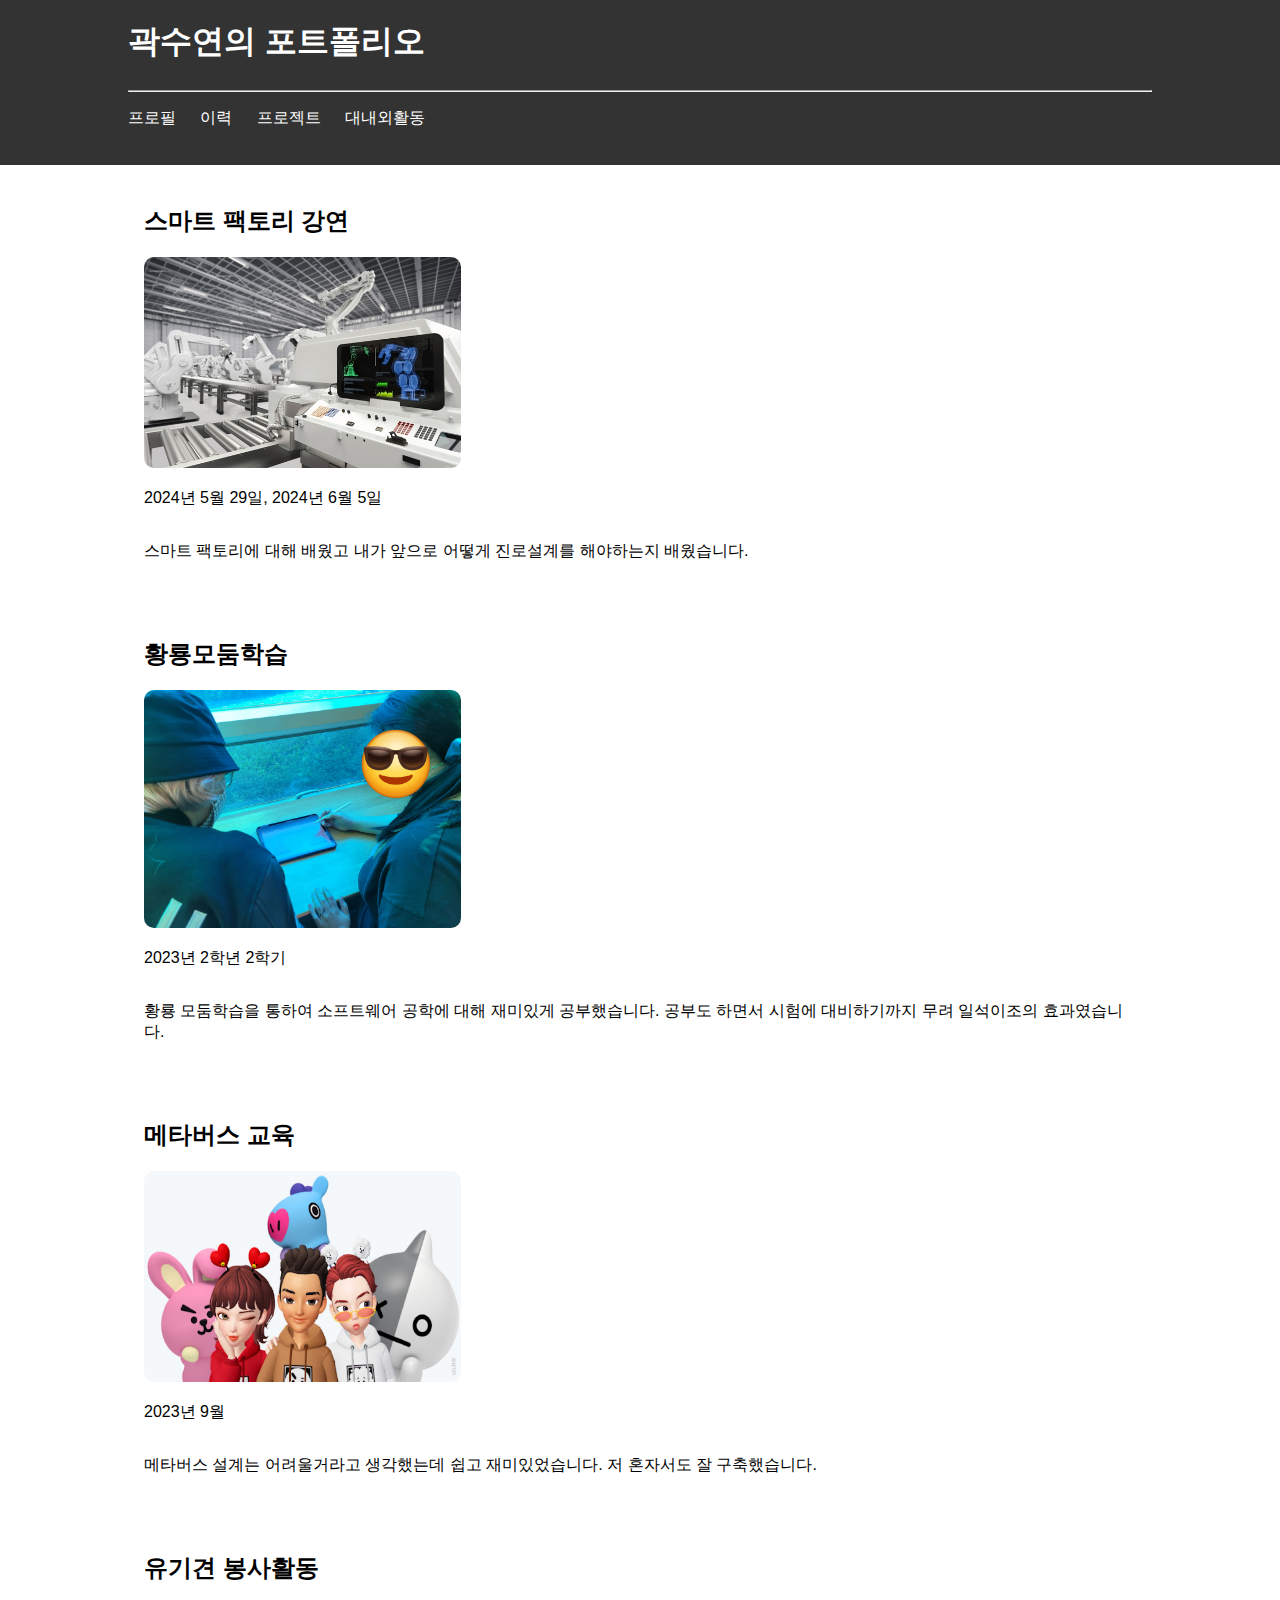
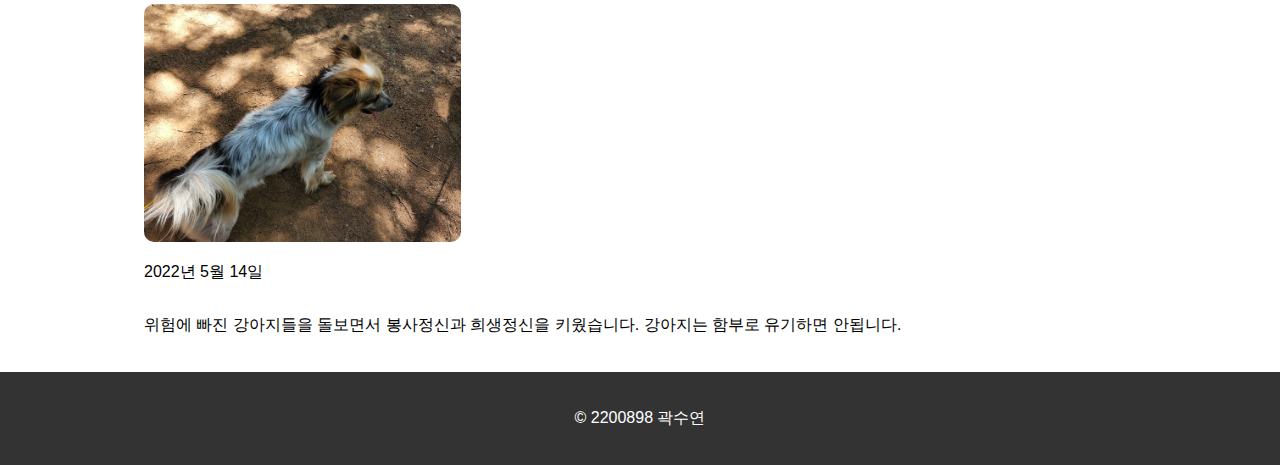
<file: 대내외활동.html>
<!DOCTYPE html>
<html>
<head>
    <meta charset="UTF-8">
    <title>대내외 활동</title>
     <link rel="stylesheet" href="style.css">
    <style>
          
/* styles2.css */
.profile {
    display: flex;
    justify-content: center;
    align-items: center;
}

.profile-picture {
    width: 200px; /* 원하는 크기로 조절 */
    margin-right: 20px;
}

.profile-picture img {
    width: 100%;
    height: auto;
    border-radius: 50%; /* 원 모양으로 보이도록 원형으로 잘라냄 */
}

.profile-info {
    flex: 1;
}

.profile-info h2 {
    font-size: 24px;
    margin-bottom: 10px;
}

.profile-info p {
    font-size: 16px;
    line-height: 1.5;
    margin-bottom: 10px;
}
}
form { /*연락처폼css*/
    display: flex;
    flex-direction: column;
}

label {
    margin-top: 10px;
}

input, textarea {
    width: 100%;
    padding: 10px;
    margin-top: 5px;
    border: 1px solid #ccc;
    border-radius: 4px;
}

textarea {
    height: 150px; /* 메시지창의 높이를 균일하게 설정 */
    resize: none; /* 사용자가 크기를 조절하지 못하도록 설정 */
}

button {
    margin-top: 20px;
    padding: 10px;
    background-color: #333;
    color: #fff;
    border: none;
    border-radius: 4px;
    cursor: pointer;
}

button:hover {
    background-color: #555;
}
/*헤더*/
    .custom-color {
    color: white;
     text-decoration: none;
}

.custom-color:visited {
    color: white;
     text-decoration: none;
}

.custom-color:hover {
    color: white;
     text-decoration: none;
}

.custom-color:active {
    color: white;
     text-decoration: none;
}
        /* CSS styles here */
        /* Your existing CSS styles */
        .activity-diary {
            padding: 20px;
        }

        .photo-gallery {
            display: grid;
            grid-template-columns: repeat(auto-fill, minmax(300px, 1fr));
            grid-gap: 20px;
        }

        .photo {
            position: relative;
        }

        .photo img {
            width: 100%;
            height: auto;
            border-radius: 10px;
        }

        /*.photo p {
            position: absolute;
            bottom: 10px;
            left: 10px;
            margin: 0;
            background-color: rgba(255, 255, 255, 0.7);
            padding: 5px;
            border-radius: 5px;
        }*/
    </style>
</head>
<body>
    <header>
        <!-- Header content here -->
        <div class="container">
            <h1><a href="index.html" class="title-link custom-color">곽수연의 포트폴리오</a></h1><br><hr>
            <nav>
                <ul>
                    <li><a href="프로필.html">프로필</a></li>
                    <li><a href="이력.html">이력</a></li>
                    <li><a href="프로젝트.html">프로젝트</a></li>
                    <li><a href="대내외활동.html">대내외활동</a></li>
                </ul>
            </nav>
        </div>
    </header>

    <section class="activity-diary">
        <div class="container">
            <h2>스마트 팩토리 강연</h2>
            <div class="photo-gallery">
                <div class="photo">
                    <img src="스마트팩토리.jpg" alt="스마트팩토리">
                    <p>2024년 5월 29일, 2024년 6월 5일</p>
                </div>
            </div>
            <p>스마트 팩토리에 대해 배웠고 내가 앞으로 어떻게 진로설계를 해야하는지 배웠습니다.</p>
        </div>
    </section>

    <section class="activity-diary">
        <div class="container">
            <h2>황룡모둠학습</h2>
            <div class="photo-gallery">
                <div class="photo">
                    <img src="튜터링.jpg" alt="튜터링">
                    <p>2023년 2학년 2학기</p>
                </div>
            </div>
            <p>황룡 모둠학습을 통하여 소프트웨어 공학에 대해 재미있게 공부했습니다. 공부도 하면서 시험에 대비하기까지 무려 일석이조의 효과였습니다. </p>
        </div>
    </section>

    <section class="activity-diary">
        <div class="container">
            <h2>메타버스 교육</h2>
            <div class="photo-gallery">
                <div class="photo">
                    <img src="메타버스.jpg" alt="메타버스">
                    <p>2023년 9월</p>
                </div>
            </div>
            <p>메타버스 설계는 어려울거라고 생각했는데 쉽고 재미있었습니다. 저 혼자서도 잘 구축했습니다. </p>
        </div>
    </section>

    <section class="activity-diary">
        <div class="container">
            <h2>유기견 봉사활동</h2>
            <div class="photo-gallery">
                <div class="photo">
                    <img src="유기견.jpg" alt="유기견">
                    <p>2022년 5월 14일</p>
                </div>
            </div>
            <p>위험에 빠진 강아지들을 돌보면서 봉사정신과 희생정신을 키웠습니다. 강아지는 함부로 유기하면 안됩니다.</p>
        </div>
    </section>

    <footer>
        <!-- Footer content here -->
        <div class="container">
            <p>&copy; 2200898 곽수연</p>
        </div>
    </footer>

    <script>
        // JavaScript code here
        // Your existing JavaScript code
    </script>
</body>
</html>
</file>
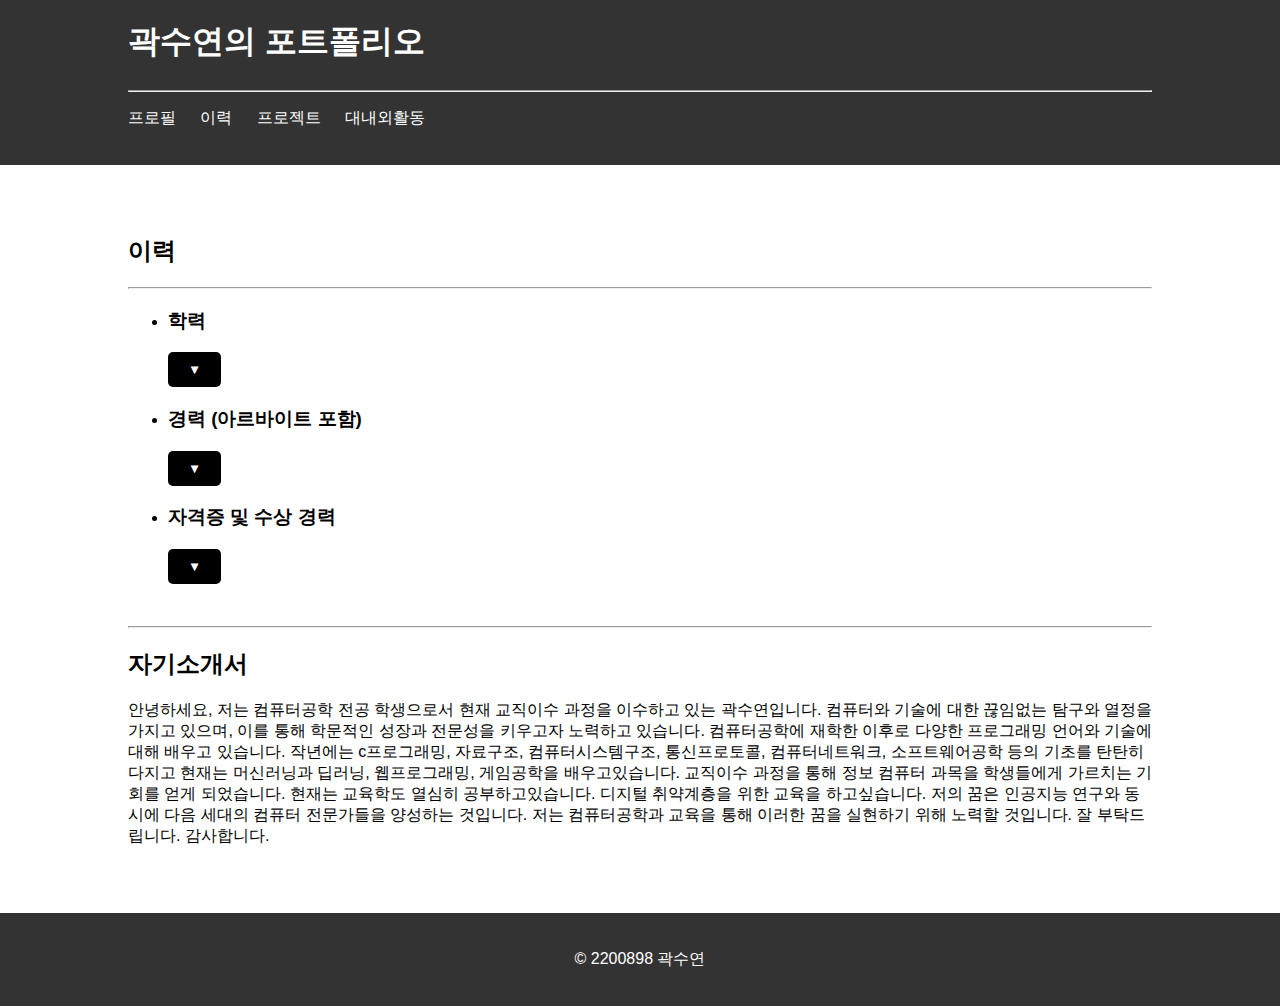
<file: 이력.html>
<!DOCTYPE html>
<html>
<head>
    <meta charset="UTF-8">
    <title>곽수연의 포트폴리오</title>
    <link rel="stylesheet" href="style.css">
    <style>
        /* styles2.css */
        .profile {
            display: flex;
            justify-content: center;
            align-items: center;
        }

        .profile-picture {
            width: 200px; /* 원하는 크기로 조절 */
            margin-right: 20px;
        }

        .profile-picture img {
            width: 100%;
            height: auto;
            border-radius: 50%; /* 원 모양으로 보이도록 원형으로 잘라냄 */
        }

        .profile-info {
            flex: 1;
        }

        .profile-info h2 {
            font-size: 24px;
            margin-bottom: 10px;
        }

        .profile-info p {
            font-size: 16px;
            line-height: 1.5;
            margin-bottom: 10px;
        }

        /*버튼*/
        .details {
            display: none;
            margin-top: 10px;
        }
        .toggle-button {
            background-color: #000000; 
            color: white;
            padding: 10px 20px;
            border: none;
            border-radius: 5px;
            cursor: pointer;
            transition: background-color 0.3s;
        }

        .toggle-button:hover {
            background-color: #808080;
        }

        /*헤더*/
        .custom-color {
            color: white;
            text-decoration: none;
        }

        .custom-color:visited {
            color: white;
            text-decoration: none;
        }

        .custom-color:hover {
            color: white;
            text-decoration: none;
        }

        .custom-color:active {
            color: white;
            text-decoration: none;
        }
    </style>
</head>
<body>
    <header>
        <div class="container">
            <h1><a href="index.html" class="title-link custom-color">곽수연의 포트폴리오</a></h1><br><hr>
            <nav>
                <ul>
                    <li><a href="프로필.html">프로필</a></li>
                    <li><a href="이력.html">이력</a></li>
                    <li><a href="프로젝트.html">프로젝트</a></li>
                    <li><a href="대내외활동.html">대내외활동</a></li>
                </ul>
            </nav>
        </div>
    </header>

    <section id="resume">
        <div class="container">
            <h2>이력</h2>
            <hr>
            <ul>
                <li>
                    <h3>학력</h3>
                    <button class="toggle-button" onclick="toggleDetails('education-details')">▼</button>
                    <div id="education-details" class="details">
                        <p><strong>초등학교</strong>: 군산아리울초등학교 / 2016</p>
                        <p><strong>중학교</strong>: 군산중앙중학교 / 2019</p>
                        <p><strong>고등학교</strong>: 군산중앙여자고등학교 / 2022</p>
                        <p><strong>대학교</strong>: 군산대학교 / 컴퓨터정보공학과 / 2026년 졸업예정</p>
                    </div>
                </li>
                <li>
                    <h3>경력 (아르바이트 포함)</h3>
                    <button class="toggle-button" onclick="toggleDetails('experience-details')">▼</button>
                    <div id="experience-details" class="details">
                        <p><strong>중학교 진로탐색활동</strong>: 멘토 / 2022.07.01</p>
                        <p><strong>새만금 잼버리</strong>: STAFF / 2023.07.29~2023.08.12</p>
                        <p><strong>새만금 마라톤</strong>: STAFF / 2024.04.13~2024.04.13</p>
                    </div>
                </li>
                <li>
                    <h3>자격증 및 수상 경력</h3>
                    <button class="toggle-button" onclick="toggleDetails('certificates-details')">▼</button>
                    <div id="certificates-details" class="details">
                        <p><strong>2종 보통 운전면허증</strong>: 전북경찰청 / 2023.1</p>
                        <p><strong>위촉장</strong>: 전북교육청 / 2023.5</p> 
                        <p><strong>전북혈액원 표창장</strong>: 전북혈액원 / 2023.11</p>             
                    </div>
                </li>
            </ul>
            <br>
            <hr>
            <h2>자기소개서</h2>
            <p>안녕하세요, 저는 컴퓨터공학 전공 학생으로서 현재 교직이수 과정을 이수하고 있는 곽수연입니다. 컴퓨터와 기술에 대한 끊임없는 탐구와 열정을 가지고 있으며, 이를 통해 학문적인 성장과 전문성을 키우고자 노력하고 있습니다.

            컴퓨터공학에 재학한 이후로 다양한 프로그래밍 언어와 기술에 대해 배우고 있습니다. 작년에는 c프로그래밍, 자료구조, 컴퓨터시스템구조, 통신프로토콜, 컴퓨터네트워크, 소프트웨어공학 등의 기초를 탄탄히 다지고 현재는 머신러닝과 딥러닝, 웹프로그래밍, 게임공학을 배우고있습니다.

            교직이수 과정을 통해 정보 컴퓨터 과목을 학생들에게 가르치는 기회를 얻게 되었습니다. 현재는 교육학도 열심히 공부하고있습니다.
            디지털 취약계층을 위한 교육을 하고싶습니다.

            저의 꿈은 인공지능 연구와 동시에 다음 세대의 컴퓨터 전문가들을 양성하는 것입니다. 저는 컴퓨터공학과 교육을 통해 이러한 꿈을 실현하기 위해 노력할 것입니다. 잘 부탁드립니다. 감사합니다.<p>
        </div>
    </section>
    <footer>
        <div class="container">
            <p>&copy; 2200898 곽수연</p>
        </div>
    </footer>
    <script>
        function toggleDetails(id) {
            const details = document.getElementById(id);
            if (details.style.display === "none" || details.style.display === "") {
                details.style.display = "block";
            } else {
                details.style.display = "none";
            }
        }
    </script>
</body>
</html>
</file>
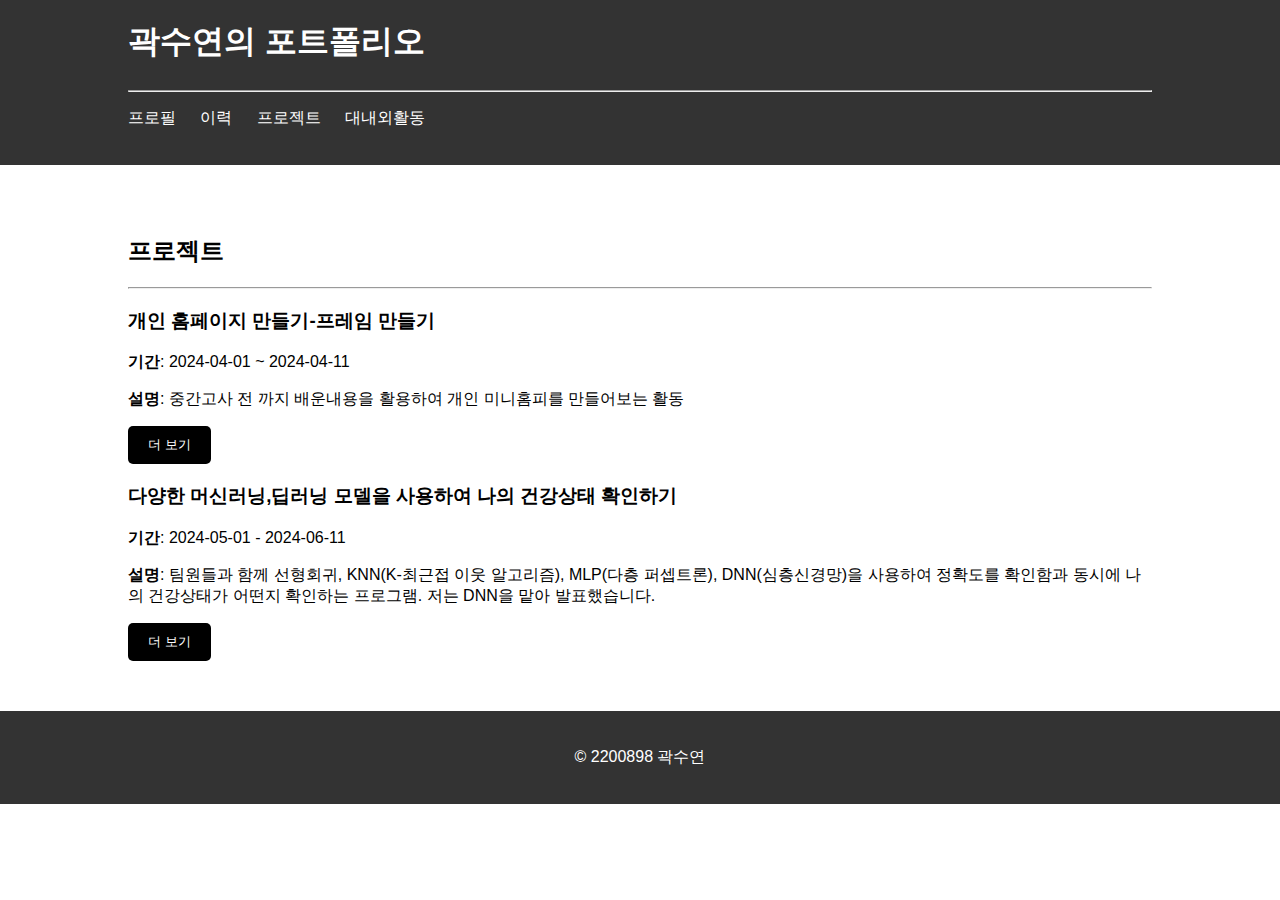
<file: 프로젝트.html>
<!DOCTYPE html>
<html>
<head>
    <meta charset="UTF-8">
    <title>곽수연의 포트폴리오</title>
    <link rel="stylesheet" href="style.css">
</head>
<style>
/*헤더 이게왜 그러는거지?\*/
    .custom-color {
    color: white;
     text-decoration: none;
}

/*버튼*/
.details {
    display: none;
    margin-top: 10px;
}
.toggle-button {
    background-color: #000000;
    color: white;
    padding: 10px 20px;
    border: none;
    border-radius: 5px;
    cursor: pointer;
    transition: background-color 0.3s;
}

.toggle-button:hover {
    background-color: #808080;
}

/*헤더*/
.custom-color:visited {
    color: white;
     text-decoration: none;
}

.custom-color:hover {
    color: white;
     text-decoration: none;
}

.custom-color:active {
    color: white;
     text-decoration: none;
}
</style>
<body>
 <header>
        <div class="container">
            <h1><a href="index.html" class="title-link custom-color">곽수연의 포트폴리오</a></h1><br><hr>
            <nav>
                <ul>
                    <li><a href="프로필.html">프로필</a></li>
                    <li><a href="이력.html">이력</a></li>
                    <li><a href="프로젝트.html">프로젝트</a></li>
                    <li><a href="대내외활동.html">대내외활동</a></li>
                </ul>
            </nav>
        </div>
    </header>
  <section id="projects">
    <div class="container">
        <h2>프로젝트</h2>
        <hr>
        <div class="project">
            <h3>개인 홈페이지 만들기-프레임 만들기</h3>
            <p><strong>기간</strong>: 2024-04-01 ~ 2024-04-11</p>
            <p><strong>설명</strong>: 중간고사 전 까지 배운내용을 활용하여 개인 미니홈피를 만들어보는 활동</p>
            <button class="toggle-button" onclick="toggleProjectDetails('project1-details')">더 보기</button>
            <div id="project1-details" class="details">
                <p><strong>사용 기술</strong>: HTML, CSS </p>
                <strong>관련 자료</strong>: <a href="https://github.com/id03s/K.S.Y-studyroom" target="_blank">GitHub 링크</a>
                <a href="https://id03s.github.io/K.S.Y-studyroom/" target="_blank">프로젝트 링크</a>
            </div>
        <br>
        </div>
        <div class="project">
            <h3>다양한 머신러닝,딥러닝 모델을 사용하여 나의 건강상태 확인하기</h3>
            <p><strong>기간</strong>: 2024-05-01 - 2024-06-11</p>
            <p><strong>설명</strong>: 팀원들과 함께 선형회귀, KNN(K-최근접 이웃 알고리즘), MLP(다층 퍼셉트론), DNN(심층신경망)을 사용하여 정확도를 확인함과 동시에 나의 건강상태가 어떤지 확인하는 프로그램. 저는 DNN을 맡아 발표했습니다. </p>
            <button class="toggle-button" onclick="toggleProjectDetails('project2-details')">더 보기</button>
            <div id="project2-details" class="details">
                <p><strong>사용 기술</strong>: python </p>
                <strong>관련 자료</strong>: <a href="머신러닝-심층신경망.pptx" target="_blank">ppt파일</a>
            </div>
        </div>
        <!-- 필요한 만큼 프로젝트를 추가합니다. -->
    </div>
</section>
<footer>
        <div class="container">
            <p>&copy; 2200898 곽수연</p>
        </div>
    </footer>
<script>
function toggleProjectDetails(id) {
    const details = document.getElementById(id);
    if (details.style.display === "none" || details.style.display === "") {
        details.style.display = "block";
    } else {
        details.style.display = "none";
    }
}
</script>
</body>
<html>
</file>
<file: style.css>
body {
    font-family: Arial, sans-serif;
    margin: 0;
    padding: 0;
}

.container {
    width: 80%;
    margin: 0 auto;
}

header {
    background-color: #333;
    color: #fff;
    padding: 20px 0;
}

header h1 {
    margin: 0;
}

nav ul {
    list-style: none;
    padding: 0;
}

nav ul li {
    display: inline;
    margin-right: 20px;
}

nav ul li a {
    color: #fff;
    text-decoration: none;
}

section {
    padding: 50px 0;
}

footer {
    background-color: #333;
    color: #fff;
    text-align: center;
    padding: 20px 0;
</file>
